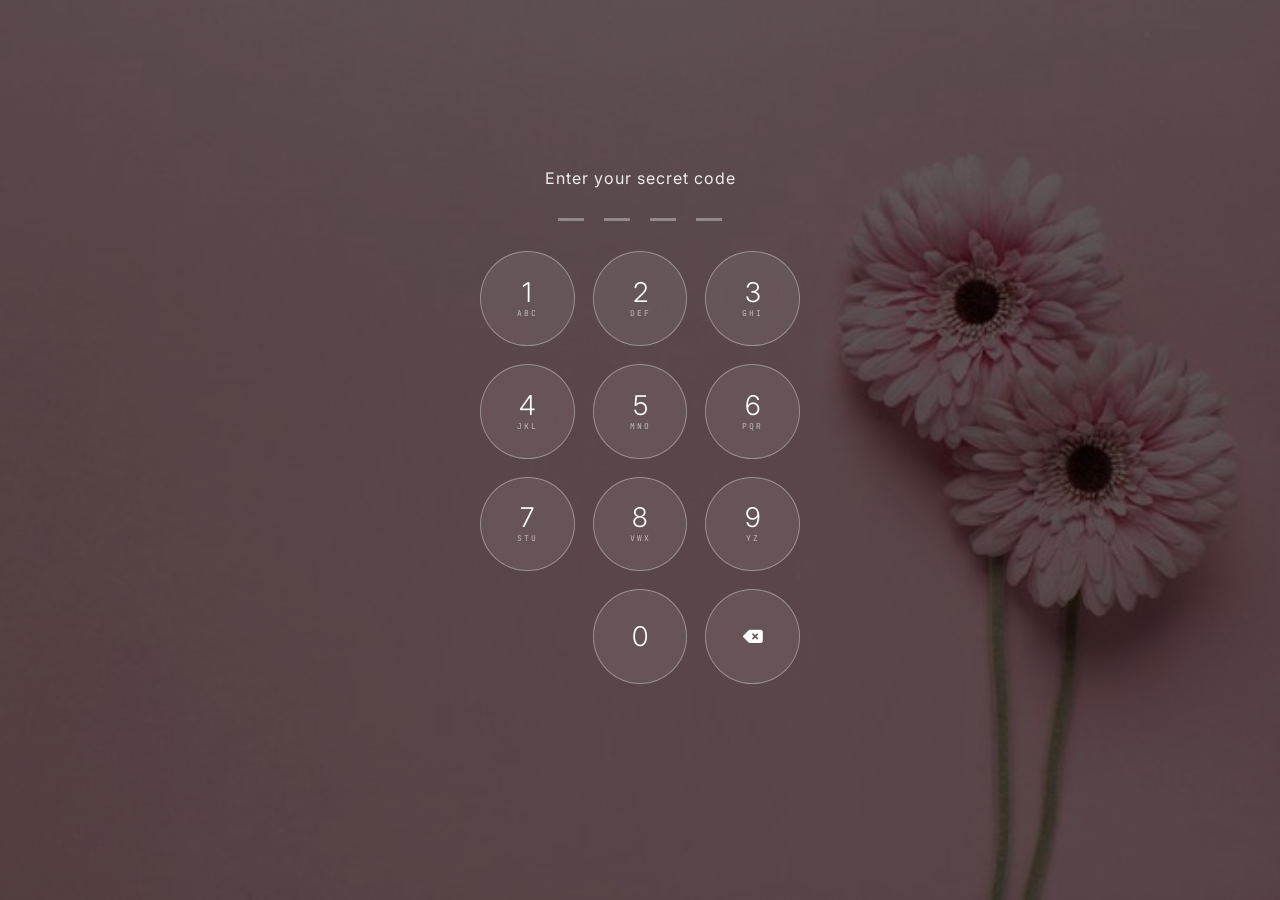
<file: login.html>
<!DOCTYPE html>
<html>
<head>
<meta charset="UTF-8">
<meta name="viewport" content="width=device-width, initial-scale=1.0">
<title>Login</title>
<link href="https://fonts.googleapis.com/css2?family=Inter:wght@300;400&family=JetBrains+Mono&display=swap" rel="stylesheet">
<link rel="stylesheet" href="https://cdnjs.cloudflare.com/ajax/libs/font-awesome/6.5.1/css/all.min.css">
<style>
  * { margin: 0; padding: 0; box-sizing: border-box; }
  html, body { height: 100%; font-family: 'Inter', sans-serif; overflow: hidden; background: #000; color: #fff; }
  .bg { position: fixed; inset: 0; background-image: url('assets/login.jpg'); background-size: cover; background-position: center; filter: brightness(0.4); z-index: 0; }
  .wrap { position: relative; z-index: 1; width: 100%; height: 100%; display: flex; flex-direction: column; align-items: center; justify-content: center; padding: 40px 24px; gap: 30px; }
  .title { font-size: 1rem; font-weight: 400; letter-spacing: 1px; opacity: 0.9; text-align: center; }
  .dots { display: flex; gap: 20px; }
  .dots span { width: 26px; height: 3px; background: rgba(255,255,255,0.35); transition: 0.25s; }
  .dots span.filled { background: #fff; transform: scaleY(1.4); }
  .dots.shake { animation: shk 0.45s ease; }
  @keyframes shk { 0%,100% { transform: translateX(0); } 20% { transform: translateX(-10px); } 40% { transform: translateX(10px); } 60% { transform: translateX(-6px); } 80% { transform: translateX(6px); } }
  .pad { display: grid; grid-template-columns: repeat(3, 1fr); gap: 18px; width: min(80vw, 320px); }
  .btn { aspect-ratio: 1 / 1; border-radius: 50%; border: 1px solid rgba(255,255,255,0.35); background: rgba(255,255,255,0.08); backdrop-filter: blur(14px); -webkit-backdrop-filter: blur(14px); color: #fff; font-family: inherit; cursor: pointer; display: flex; flex-direction: column; align-items: center; justify-content: center; gap: 2px; transition: 0.15s; }
  .btn:hover { background: rgba(255,255,255,0.16); }
  .btn:active { transform: scale(0.93); background: rgba(255,255,255,0.28); }
  .btn .num { font-size: 1.7rem; font-weight: 300; line-height: 1; }
  .btn .alpha { font-family: 'JetBrains Mono', monospace; font-size: 0.5rem; letter-spacing: 2px; opacity: 0.6; }
  .btn.empty { visibility: hidden; pointer-events: none; }
  .btn.del { font-size: 1.1rem; }
  .msg { font-family: 'JetBrains Mono', monospace; font-size: 0.8rem; letter-spacing: 3px; text-transform: uppercase; min-height: 1.4em; }
</style>
</head>
<body>

<div class="bg"></div>
<div class="wrap">
  <h2 class="title">Enter your secret code</h2>
  <div class="dots" id="dots"><span></span><span></span><span></span><span></span></div>
  <div class="pad">
    <button class="btn" onclick="press('1')"><span class="num">1</span><span class="alpha">ABC</span></button>
    <button class="btn" onclick="press('2')"><span class="num">2</span><span class="alpha">DEF</span></button>
    <button class="btn" onclick="press('3')"><span class="num">3</span><span class="alpha">GHI</span></button>
    <button class="btn" onclick="press('4')"><span class="num">4</span><span class="alpha">JKL</span></button>
    <button class="btn" onclick="press('5')"><span class="num">5</span><span class="alpha">MNO</span></button>
    <button class="btn" onclick="press('6')"><span class="num">6</span><span class="alpha">PQR</span></button>
    <button class="btn" onclick="press('7')"><span class="num">7</span><span class="alpha">STU</span></button>
    <button class="btn" onclick="press('8')"><span class="num">8</span><span class="alpha">VWX</span></button>
    <button class="btn" onclick="press('9')"><span class="num">9</span><span class="alpha">YZ</span></button>
    <button class="btn empty"></button>
    <button class="btn" onclick="press('0')"><span class="num">0</span></button>
    <button class="btn del" onclick="del()"><i class="fa-solid fa-delete-left"></i></button>
  </div>
  <p class="msg" id="msg"></p>
</div>

<script>
  localStorage.clear();
  sessionStorage.clear();

  var CODE = '1234';
  var typed = '';

  function press(k) {
    if (typed.length >= 4) return;
    typed += k;
    render();
    if (typed.length === 4) {
      setTimeout(function() {
        if (typed === CODE) {
          document.getElementById('msg').textContent = 'CORRECT';
          document.getElementById('msg').style.color = '#4ade80';
          setTimeout(function() { window.location.href = 'loading.html'; }, 600);
        } else {
          document.getElementById('msg').textContent = 'WRONG';
          document.getElementById('msg').style.color = '#e94b2c';
          document.getElementById('dots').classList.add('shake');
          setTimeout(function() {
            document.getElementById('dots').classList.remove('shake');
            typed = '';
            render();
            document.getElementById('msg').textContent = '';
          }, 500);
        }
      }, 180);
    }
  }

  function del() { typed = typed.slice(0, -1); render(); }

  function render() {
    var d = document.querySelectorAll('#dots span');
    for (var i = 0; i < d.length; i++) {
      if (i < typed.length) d[i].classList.add('filled');
      else d[i].classList.remove('filled');
    }
  }
</script>
</body>
</html>
</file>
